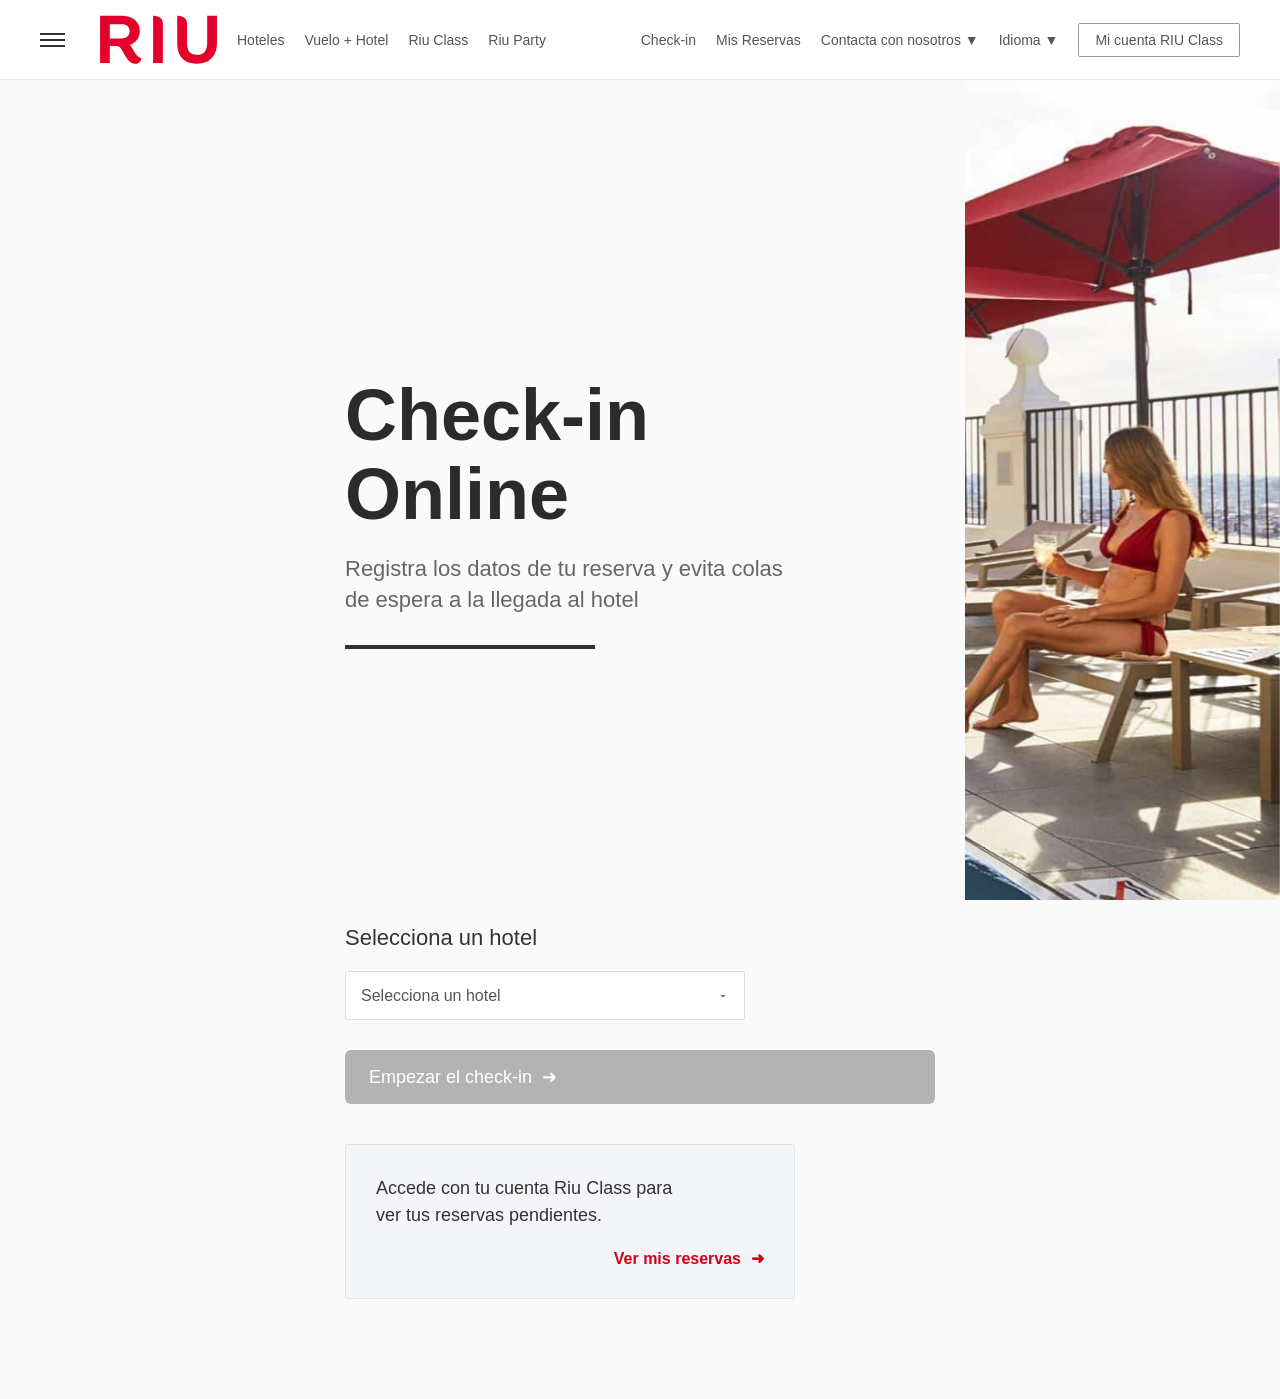
<file: index.html>
<!DOCTYPE html>
<html lang="es">
<head>
    <meta charset="UTF-8">
    <meta name="viewport" content="width=device-width, initial-scale=1.0">
    <title>RIU - Check-in Online</title>
    <link rel="stylesheet" href="css/checkin.css">
</head>
<body>
<!-- Modal de Inicio de Sesión -->
<div id="loginModal" class="modal-overlay">
    <div class="modal-box">
        <!-- Botón de cerrar (X) -->
        <span class="close-modal" id="closeModal">
            <svg viewBox="0 0 24 24" width="24" height="24" fill="#333"><path d="M19 6.41L17.59 5 12 10.59 6.41 5 5 6.41 10.59 12 5 17.59 6.41 19 12 13.41 17.59 19 19 17.59 13.41 12z"/></svg>
        </span>
        
        <h2>Bienvenido de nuevo</h2>
        <p class="modal-subtitle">ACCEDE A TU CUENTA DESDE AQUÍ</p>

        <!-- Botones sociales -->
        <div class="social-logins">
            <button class="btn-google">
                <svg viewBox="0 0 48 48" width="18" height="18"><path fill="#EA4335" d="M24 9.5c3.54 0 6.71 1.22 9.21 3.6l6.85-6.85C35.9 2.38 30.47 0 24 0 14.62 0 6.51 5.38 2.56 13.22l7.98 6.19C12.43 13.7 17.74 9.5 24 9.5z"/><path fill="#4285F4" d="M46.98 24.55c0-1.57-.15-3.09-.38-4.55H24v9.02h12.94c-.58 2.96-2.26 5.48-4.78 7.18l7.73 6c4.51-4.18 7.09-10.36 7.09-17.65z"/><path fill="#FBBC05" d="M10.53 28.59c-.48-1.45-.76-2.99-.76-4.59s.27-3.14.76-4.59l-7.98-6.19C.92 16.46 0 20.12 0 24c0 3.88.92 7.54 2.56 10.78l7.97-6.19z"/><path fill="#34A853" d="M24 48c6.48 0 11.93-2.13 15.89-5.81l-7.73-6c-2.15 1.45-4.92 2.3-8.16 2.3-6.26 0-11.57-4.22-13.47-9.91l-7.98 6.19C6.51 42.62 14.62 48 24 48z"/></svg>
                Login Google
            </button>
            <button class="btn-facebook">
                <svg viewBox="0 0 24 24" width="18" height="18" fill="white"><path d="M22.675 0h-21.35c-.732 0-1.325.593-1.325 1.325v21.351c0 .731.593 1.324 1.325 1.324h11.495v-9.294h-3.128v-3.622h3.128v-2.671c0-3.1 1.893-4.788 4.659-4.788 1.325 0 2.463.099 2.795.143v3.24l-1.918.001c-1.504 0-1.795.715-1.795 1.763v2.313h3.587l-.467 3.622h-3.12v9.293h6.116c.73 0 1.323-.593 1.323-1.325v-21.35c0-.732-.593-1.325-1.325-1.325z"/></svg>
                Login Facebook
            </button>
        </div>

        <!-- Formularios -->
        <div class="modal-form-group">
            <label>Nº de Riu Class</label>
            <input type="text" class="modal-input">
            <div class="forgot-link-container">
                <a href="#" class="forgot-link">HE OLVIDADO MI Nº RIU CLASS</a>
            </div>
        </div>

        <div class="modal-form-group">
            <label>Contraseña</label>
            <div class="password-wrapper">
                <input type="password" id="loginPassword" class="modal-input">
                <span class="toggle-password" id="togglePassword">
                    <svg viewBox="0 0 24 24" width="20" height="20" fill="#666"><path d="M12 4.5C7 4.5 2.73 7.61 1 12c1.73 4.39 6 7.5 11 7.5s9.27-3.11 11-7.5c-1.73-4.39-6-7.5-11-7.5zM12 17c-2.76 0-5-2.24-5-5s2.24-5 5-5 5 2.24 5 5-2.24 5-5 5zm0-8c-1.66 0-3 1.34-3 3s1.34 3 3 3 3-1.34 3-3-1.34-3-3-3z"/></svg>
                </span>
            </div>
            <div class="forgot-link-container">
                <a href="#" class="forgot-link">HE OLVIDADO MI CONTRASEÑA</a>
            </div>
        </div>

        <!-- Botón Entrar -->
        <div class="modal-footer">
            <button class="btn-entrar">Entrar</button>
        </div>
    </div>
</div>
    <!-- Barra de Navegación (Se queda arriba) -->
    <header class="navbar">
        <div class="nav-left">
            <div class="menu-icon">
                <span></span>
                <span></span>
                <span></span>
            </div>
            <img src="img/riu.svg" alt="RIU Hotels & Resorts">
            <nav class="main-links">
                <a href="#">Hoteles</a>
                <a href="#">Vuelo + Hotel</a>
                <a href="#">Riu Class</a>
                <a href="#">Riu Party</a>
            </nav>
        </div>
        
        <div class="nav-right">
            <a href="#">Check-in</a>
            <a href="#" id="linkMisReservas">Mis Reservas</a>
            <a href="tel:+521234567890">Contacta con nosotros ▼</a>
            <div class="lang-dropdown">
    <a href="#" class="lang-toggle">Idioma ▼</a>

    <div class="lang-menu">
        <a href="#" data-lang="en">Inglés</a>
        <a href="#" data-lang="es">Español</a>
    </div>
</div>

            <a href="#" id="linkRiuClass" class="btn-outline">Mi cuenta RIU Class</a>
        </div>
    </header>

    <!-- Imagen Fija de Fondo (Estática) -->
   <div class="fixed-image-container">
    <img src="img/fondo-3.jpg" class="hero-image">

    <!-- NUEVA CAPA TRANSLÚCIDA -->
    <div class="diagonal-overlay"></div>
</div>


    <!-- Área de Contenido que hace Scroll -->
    <main class="scrollable-content">
        
        <!-- PARTE 1: Hero -->
        <section class="content-section hero-section">
            <h1>Check-in<br>Online</h1>
            <p>Registra los datos de tu reserva y evita colas<br>de espera a la llegada al hotel</p>
            <div class="divider"></div>
        </section>

        <!-- PARTE 2: Formulario de Selección -->
        <section class="content-section form-section">
            <h2 class="section-title">Selecciona un hotel</h2>
            
            <div class="select-wrapper">
                <select class="hotel-select">
                    <option value="" disabled selected>Selecciona un hotel</option>
                   <optgroup label="ALEMANIA">
<option value="riu-plaza-berlin">Hotel Riu Plaza Berlin</option>
</optgroup>

<optgroup label="Aruba">
<option value="riu-palace-antillas">Hotel Riu Palace Antillas</option>
<option value="riu-palace-aruba">Hotel Riu Palace Aruba</option>
</optgroup>

<optgroup label="Bahamas">
<option value="riu-palace-paradise-island">Hotel Riu Palace Paradise Island</option>
</optgroup>

<optgroup label="Cabo Verde">
<option value="riu-cabo-verde">Hotel Riu Cabo Verde</option>
<option value="riu-karamboa">Hotel Riu Karamboa</option>
<option value="riu-palace-boavista">Hotel Riu Palace Boavista</option>
<option value="riu-palace-santa-maria">Hotel Riu Palace Santa Maria</option>
<option value="riu-touareg">Hotel Riu Touareg</option>
</optgroup>

<optgroup label="Canadá">
<option value="riu-plaza-toronto">Hotel Riu Plaza Toronto</option>
</optgroup>

<optgroup label="Costa Rica">
<option value="riu-guanacaste">Hotel Riu Guanacaste</option>
<option value="riu-palace-costa-rica">Hotel Riu Palace Costa Rica</option>
</optgroup>

<optgroup label="Emiratos Árabes Unidos">
<option value="riu-dubai">Hotel Riu Dubai</option>
</optgroup>

<optgroup label="España">
<option value="riu-arecas">Hotel Riu Arecas</option>
<option value="riu-bravo">Hotel Riu Bravo</option>
<option value="riu-buenavista">Hotel Riu Buenavista</option>
<option value="riu-chiclana">Hotel Riu Chiclana</option>
<option value="riu-concordia">Hotel Riu Concordia</option>
<option value="riu-costa-del-sol">Hotel Riu Costa del Sol</option>
<option value="riu-festival">Hotel Riu Festival</option>
<option value="riu-gran-canaria">Hotel Riu Gran Canaria</option>
<option value="riu-monica">Hotel Riu Monica</option>
<option value="riu-oliva-beach">Hotel Riu Oliva Beach Resort</option>
<option value="riu-palace-calypso">Hotel Riu Palace Calypso</option>
<option value="riu-palace-jandia">Hotel Riu Palace Jandia</option>
<option value="riu-palace-la-mola">Hotel Riu Palace La Mola</option>
<option value="riu-palace-maspalomas">Hotel Riu Palace Maspalomas</option>
<option value="riu-palace-meloneras">Hotel Riu Palace Meloneras</option>
<option value="riu-palace-nautilus">Hotel Riu Palace Nautilus</option>
<option value="riu-palace-oasis">Hotel Riu Palace Oasis</option>
<option value="riu-palace-palmeras">Hotel Riu Palace Palmeras</option>
<option value="riu-palace-tenerife">Hotel Riu Palace Tenerife</option>
<option value="riu-palace-tres-islas">Hotel Riu Palace Tres Islas</option>
<option value="riu-papayas">Hotel Riu Papayas</option>
<option value="riu-paraiso-lanzarote">Hotel Riu Paraiso Lanzarote</option>
<option value="riu-playa-park">Hotel Riu Playa Park</option>
<option value="riu-plaza-espana">Hotel Riu Plaza España</option>
<option value="riu-san-francisco">Hotel Riu San Francisco</option>
<option value="riu-vista-mar">Hotel Riu Vista Mar</option>
</optgroup>

<optgroup label="Ilanda">
<option value="riu-plaza-the-gresham-dublin">Hotel Riu Plaza The Gresham Dublin</option>
</optgroup>

<optgroup label="Jamaica">
<option value="riu-montego-bay">Hotel Riu Montego Bay</option>
<option value="riu-negril">Hotel Riu Negril</option>
<option value="riu-ocho-rios">Hotel Riu Ocho Rios</option>
<option value="riu-palace-aquarelle">Hotel Riu Palace Aquarelle</option>
<option value="riu-palace-jamaica">Hotel Riu Palace Jamaica</option>
<option value="riu-palace-tropical-bay">Hotel Riu Palace Tropical Bay</option>
<option value="riu-reggae">Hotel Riu Reggae</option>
</optgroup>

<optgroup label="Maldivas">
<option value="riu-atoll">Hotel Riu Atoll</option>
<option value="riu-palace-maldivas">Hotel Riu Palace Maldivas</option>
</optgroup>

<optgroup label="México">
<option value="riu-cancun">Hotel Riu Cancun</option>
<option value="riu-caribe">Hotel Riu Caribe</option>
<option value="riu-dunamar">Hotel Riu Dunamar</option>
<option value="riu-emerald-bay">Hotel Riu Emerald Bay</option>
<option value="riu-jalisco">Hotel Riu Jalisco</option>
<option value="riu-latino">Hotel Riu Latino</option>
<option value="riu-lupita">Hotel Riu Lupita</option>
<option value="riu-palace-baja-california">Hotel Riu Palace Baja California</option>
<option value="riu-palace-cabo-san-lucas">Hotel Riu Palace Cabo San Lucas</option>
<option value="riu-palace-costa-mujeres">Hotel Riu Palace Costa Mujeres</option>
<option value="riu-palace-kukulkan">Hotel Riu Palace Kukulkan</option>
<option value="riu-palace-las-americas">Hotel Riu Palace Las Americas</option>
<option value="riu-palace-mexico">Hotel Riu Palace Mexico</option>
<option value="riu-palace-pacifico">Hotel Riu Palace Pacifico</option>
<option value="riu-palace-peninsula">Hotel Riu Palace Peninsula</option>
<option value="riu-palace-riviera-maya">Hotel Riu Palace Riviera Maya</option>
<option value="riu-palace-playacar">Hotel Riu Palace Playacar</option>
<option value="riu-plaza-guadalajara">Hotel Riu Plaza Guadalajara</option>
<option value="riu-santa-fe">Hotel Riu Santa Fe</option>
<option value="riu-tequila">Hotel Riu Tequila</option>
<option value="riu-vallarta">Hotel Riu Vallarta</option>
<option value="riu-ventura">Hotel Riu Ventura</option>
<option value="riu-yucatan">Hotel Riu Yucatan</option>
</optgroup>

<optgroup label="Panamá">
<option value="riu-playa-blanca">Hotel Riu Playa Blanca</option>
<option value="riu-plaza-panama">Hotel Riu Plaza Panama</option>
</optgroup>

<optgroup label="Portugal">
<option value="riu-madeira">Hotel Riu Madeira</option>
</optgroup>

<optgroup label="Reino Unido">
<option value="riu-london-westminster">Hotel Riu Plaza London The Westminster</option>
<option value="riu-london-victoria">Hotel Riu Plaza London Victoria</option>
</optgroup>

<optgroup label="República Dominicana">
<option value="riu-bambu">Hotel Riu Bambu</option>
<option value="riu-palace-bavaro">Hotel Riu Palace Bavaro</option>
<option value="riu-palace-macao">Hotel Riu Palace Macao</option>
<option value="riu-palace-punta-cana">Hotel Riu Palace Punta Cana</option>
<option value="riu-republica">Hotel Riu Republica</option>
</optgroup>

<optgroup label="Senegal">
<option value="riu-baobab">Hotel Riu Baobab</option>
</optgroup>

<optgroup label="Sri Lanka">
<option value="riu-sri-lanka">Hotel Riu Sri Lanka</option>
</optgroup>

<optgroup label="Tailandia">
<option value="riu-palace-phuket">Hotel Riu Palace Phuket</option>
</optgroup>

<optgroup label="Tanzania">
<option value="riu-jambo">Hotel Riu Jambo</option>
<option value="riu-palace-swahili">Hotel Riu Palace Swahili</option>
<option value="riu-palace-zanzibar">Hotel Riu Palace Zanzibar</option>
</optgroup>

<optgroup label="USA">
<option value="riu-plaza-chicago">Hotel Riu Plaza Chicago</option>
<option value="riu-plaza-fishermans-wharf">Hotel Riu Plaza Fisherman´s Wharf</option>
<option value="riu-plaza-manhattan-times-square">Hotel Riu Plaza Manhattan Times Square</option>
<option value="riu-plaza-miami-beach">Hotel Riu Plaza Miami Beach</option>
<option value="riu-plaza-new-york-times-square">Hotel Riu Plaza New York Times Square</option>
</optgroup>
                </select>
            </div>

            <button class="btn-checkin" disabled>
                Empezar el check-in <span>&#10140;</span>
            </button>

            <div class="info-card">
                <p>Accede con tu cuenta Riu Class para<br>ver tus reservas pendientes.</p>
                <a href="#" class="red-link">Ver mis reservas <span>&#10140;</span></a> 
            </div>
        </section>

        <!-- Espacio extra solo para que puedas probar el scroll -->
        <div style="height: 100px;"></div>

    </main>
 <script>
const select = document.querySelector('.hotel-select');
const button = document.querySelector('.btn-checkin');
const image = document.querySelector('.hero-image');

// 📌 Mapa de hoteles → imágenes (Mantenemos tu lista intacta)
const hotelImages = {
    "riu-plaza-berlin": "https://www.riu.com/images/hotels/2101-h.jpg",
    "riu-palace-antillas": "https://www.riu.com/images/hotels/3102-h.jpg",
    "riu-palace-aruba": "https://www.riu.com/images/hotels/3105-h.jpg",
    "riu-palace-paradise-island": "https://www.riu.com/images/hotels/4001-h.jpg",
    "riu-cabo-verde": "https://www.riu.com/images/hotels/803-h.jpg",
    "riu-funana": "https://www.riu.com/images/hotels/804-h.jpg",
    "riu-karamboa": "https://www.riu.com/images/hotels/820-h.jpg",
    "riu-palace-boavista": "https://www.riu.com/images/hotels/823-h.jpg",
    "riu-palace-santa-maria": "https://www.riu.com/images/hotels/805-h.jpg",
    "riu-touareg": "https://www.riu.com/images/hotels/822-h.jpg",
    "riu-plaza-toronto": "https://www.riu.com/images/hotels/6001-h.jpg",
    "riu-guanacaste": "https://www.riu.com/images/hotels/5401-h.jpg",
    "riu-palace-costa-rica": "https://www.riu.com/images/hotels/5402-h.jpg",
    "riu-dubai": "https://www.riu.com/images/hotels/6901-h.jpg",
    "riu-arecas": "https://www.riu.com/images/hotels/406-h.jpg",
    "riu-bravo": "https://www.riu.com/images/hotels/108-h.jpg",
    "riu-buenavista": "https://www.riu.com/images/hotels/410-h.jpg",
    "riu-chiclana": "https://www.riu.com/images/hotels/504-h.jpg",
    "riu-concordia": "https://www.riu.com/images/hotels/102-h.jpg",
    "riu-costa-del-sol": "https://www.riu.com/images/hotels/568-h.jpg",
    "riu-festival": "https://www.riu.com/images/hotels/107-h.jpg",
    "riu-gran-canaria": "https://www.riu.com/images/hotels/216-h.jpg",
    "riu-monica": "https://www.riu.com/images/hotels/561-h.jpg",
    "riu-oliva-beach-resort": "https://www.riu.com/images/hotels/317-h.jpg",
    "riu-palace-calypso": "https://www.riu.com/images/hotels/314-h.jpg",
    "riu-palace-jandia": "https://www.riu.com/images/hotels/305-h.jpg",
    "riu-palace-la-mola": "https://www.riu.com/images/hotels/143-h.jpg",
    "riu-palace-maspalomas": "https://www.riu.com/images/hotels/232-h.jpg",
    "riu-palace-meloneras": "https://www.riu.com/images/hotels/212-h.jpg",
    "riu-palace-nautilus": "https://www.riu.com/images/hotels/212-h.jpg",
    "riu-palace-oasis": "https://www.riu.com/images/hotels/215-h.jpg",
    "riu-palace-palmeras": "https://www.riu.com/images/hotels/231-h.jpg",
    "riu-palace-tenerife": "https://www.riu.com/images/hotels/405-h.jpg",
    "riu-palace-tres-islas": "https://www.riu.com/images/hotels/316-h.jpg",
    "riu-papayas": "https://www.riu.com/images/hotels/205-h.jpg",
    "riu-paraiso-lanzarote": "https://www.riu.com/images/hotels/611-h.jpg",
    "riu-playa-park": "https://www.riu.com/images/hotels/116-h.jpg",
    "riu-plaza-españa": "https://www.riu.com/images/hotels/582-h.jpg",
    "riu-san-francisco": "https://www.riu.com/images/hotels/105-h.jpg",
    "riu-vistamar": "https://www.riu.com/images/hotels/217-h.jpg",
    "riu-plaza-the-gresham-dublin": "https://www.riu.com/images/hotels/1401-h.jpg",
    "riu-montego-bay": "https://www.riu.com/images/hotels/4901-h.jpg",
    "riu-negril": "https://www.riu.com/images/hotels/4732-h.jpg",
    "riu-ocho-rios": "https://www.riu.com/images/hotels/4801-h.jpg",
    "riu-palace-aquarelle": "https://www.riu.com/images/hotels/4821-h.jpg",
    "riu-palace-jamaica": "https://www.riu.com/images/hotels/4902-h.jpg",
    "riu-palace-tropical-bay": "https://www.riu.com/images/hotels/4731-h.jpg",
    "riu-reggae": "https://www.riu.com/images/hotels/4903-h.jpg",
    "riu-atoll": "https://www.riu.com/images/hotels/7201-h.jpg",
    "riu-palace-maldivas": "https://www.riu.com/images/hotels/7202-h.jpg",
    "riu-palace-tikida-agadir": "https://www.riu.com/images/hotels/6553-h.jpg",
    "riu-palace-tikida-taghazout": "https://www.riu.com/images/hotels/6556-h.jpg",
    "riu-tikida-beach": "https://www.riu.com/images/hotels/6552-h.jpg",
    "riu-tikida-dunas": "https://www.riu.com/images/hotels/6551-h.jpg",
    "riu-tikida-garden": "https://www.riu.com/images/hotels/6502-h.jpg",
    "riu-tikida-palmeraie": "https://www.riu.com/images/hotels/6501-h.jpg",
    "riu-turquoise": "https://www.riu.com/images/hotels/7006-h.jpg",
    "riu-palace-mauritius": "https://www.riu.com/images/hotels/7006-h.jpg",
    "riu-cancun": "https://www.riu.com/images/hotels/2801-h.jpg",
    "riu-caribe": "https://www.riu.com/images/hotels/2803-h.jpg",
    "riu-dunamar": "https://www.riu.com/images/hotels/2853-h.jpg",
    "riu-emerald-bay": "https://www.riu.com/images/hotels/3601-h.jpg",
    "riu-jalisco": "https://www.riu.com/images/hotels/3755-h.jpg",
    "riu-latino": "https://www.riu.com/images/hotels/2854-h.jpg",
    "riu-lupita": "https://www.riu.com/images/hotels/2755-h.jpg",
    "riu-palace-baja-california": "https://www.riu.com/images/hotels/3803-h.jpg",
    "riu-palace-cabo-san-lucas": "https://www.riu.com/images/hotels/3801-h.jpg",
    "riu-palace-costa-mujeres": "https://www.riu.com/images/hotels/3801-h.jpg",
    "riu-palace-kukulkan": "https://www.riu.com/images/hotels/2806-h.jpg",
    "riu-palace-las-americas": "https://www.riu.com/images/hotels/2802-h.jpg",
    "riu-palace-mexico": "https://www.riu.com/images/hotels/2753-h.jpg",
    "riu-palace-pacifico": "https://www.riu.com/images/hotels/3756-h.jpg",
    "riu-palace-peninsula": "https://www.riu.com/images/hotels/2804-h.jpg",
    "riu-palace-riviera-maya": "https://www.riu.com/images/hotels/2760-h.jpg",
    "riu-playacar": "https://www.riu.com/images/hotels/2754-h.jpg",
    "riu-plaza-guadalajara": "https://www.riu.com/images/hotels/3502-h.jpg",
    "riu-santa-fe": "https://www.riu.com/images/hotels/3802-h.jpg",
    "riu-tequila": "https://www.riu.com/images/hotels/2752-h.jpg",
    "riu-vallarta": "https://www.riu.com/images/hotels/3701-h.jpg",
    "riu-ventura": "https://www.riu.com/images/hotels/2807-h.jpg",
    "riu-yucatan": "https://www.riu.com/images/hotels/2751-h.jpg",
    "riu-playa-blanca": "https://www.riu.com/images/hotels/4501-h.jpg",
    "riu-plaza-panama": "https://www.riu.com/images/hotels/4401-h.jpg",
    "riu-bambu": "https://www.riu.com/images/hotels/705-h.jpg",
    "riu-palace-bavaro": "https://www.riu.com/images/hotels/707-h.jpg",
    "riu-palace-macao": "https://www.riu.com/images/hotels/712-h.jpg",
    "riu-palace-punta-cana": "https://www.riu.com/images/hotels/706-h.jpg",
    "riu-republica": "https://www.riu.com/images/hotels/709-h.jpg"
};

// Evento cuando cambias el select (Muestra la imagen en el index)
select.addEventListener('change', () => {
    if (select.value !== "") {
        button.disabled = false;
        button.style.backgroundColor = "#d10019";
        button.style.cursor = "pointer";

        if (hotelImages[select.value]) {
            image.src = hotelImages[select.value];
        }
    }
});

// Evento cuando haces clic en Check-in (Guarda datos y redirige)
button.addEventListener('click', () => {
    const selectedValue = select.value;
    // Obtenemos el texto visible del hotel seleccionado
    const selectedText = select.options[select.selectedIndex].text; 
    const selectedImage = hotelImages[selectedValue];

    // Guardamos el nombre y la imagen en el navegador
    localStorage.setItem('hotelNombre', selectedText);
    if(selectedImage) {
        localStorage.setItem('hotelImagen', selectedImage);
    }

    // Redirigir
    window.location.href = "formulario.html";
});
// --- LÓGICA DEL MODAL ---
const linkMisReservas = document.getElementById('linkMisReservas');
const linkRiuClass = document.getElementById('linkRiuClass');
const loginModal = document.getElementById('loginModal');
const closeModal = document.getElementById('closeModal');
const togglePassword = document.getElementById('togglePassword');
const inputPassword = document.getElementById('loginPassword');

// Función para abrir el modal
function abrirModal(e) {
    e.preventDefault(); // Evita que la página salte arriba
    loginModal.style.display = 'flex';
}

// Asignar los clics a los enlaces del menú
if(linkMisReservas) linkMisReservas.addEventListener('click', abrirModal);
if(linkRiuClass) linkRiuClass.addEventListener('click', abrirModal);

// Seleccionamos todos los enlaces que tengan la clase 'red-link'
const enlacesRedLink = document.querySelectorAll('.red-link');

// Le asignamos la función de abrir el modal a cada uno de ellos
enlacesRedLink.forEach(enlace => {
    enlace.addEventListener('click', abrirModal);
});

// Cerrar el modal al hacer clic en la "X"
closeModal.addEventListener('click', () => {
    loginModal.style.display = 'none';
});

// Cerrar el modal al hacer clic fuera del cuadro blanco
window.addEventListener('click', (e) => {
    if (e.target === loginModal) {
        loginModal.style.display = 'none';
    }
});

// Mostrar/Ocultar contraseña con el icono del ojito
togglePassword.addEventListener('click', () => {
    const type = inputPassword.getAttribute('type') === 'password' ? 'text' : 'password';
    inputPassword.setAttribute('type', type);
});

const langDropdown = document.querySelector('.lang-dropdown');
const langToggle = document.querySelector('.lang-toggle');

// Abrir / cerrar
langToggle.addEventListener('click', (e) => {
    e.preventDefault();
    langDropdown.classList.toggle('active');
});

// Cerrar si haces clic fuera
window.addEventListener('click', (e) => {
    if (!e.target.closest('.lang-dropdown')) {
        langDropdown.classList.remove('active');
    }
});

</script>

</body>
</html>
</file>
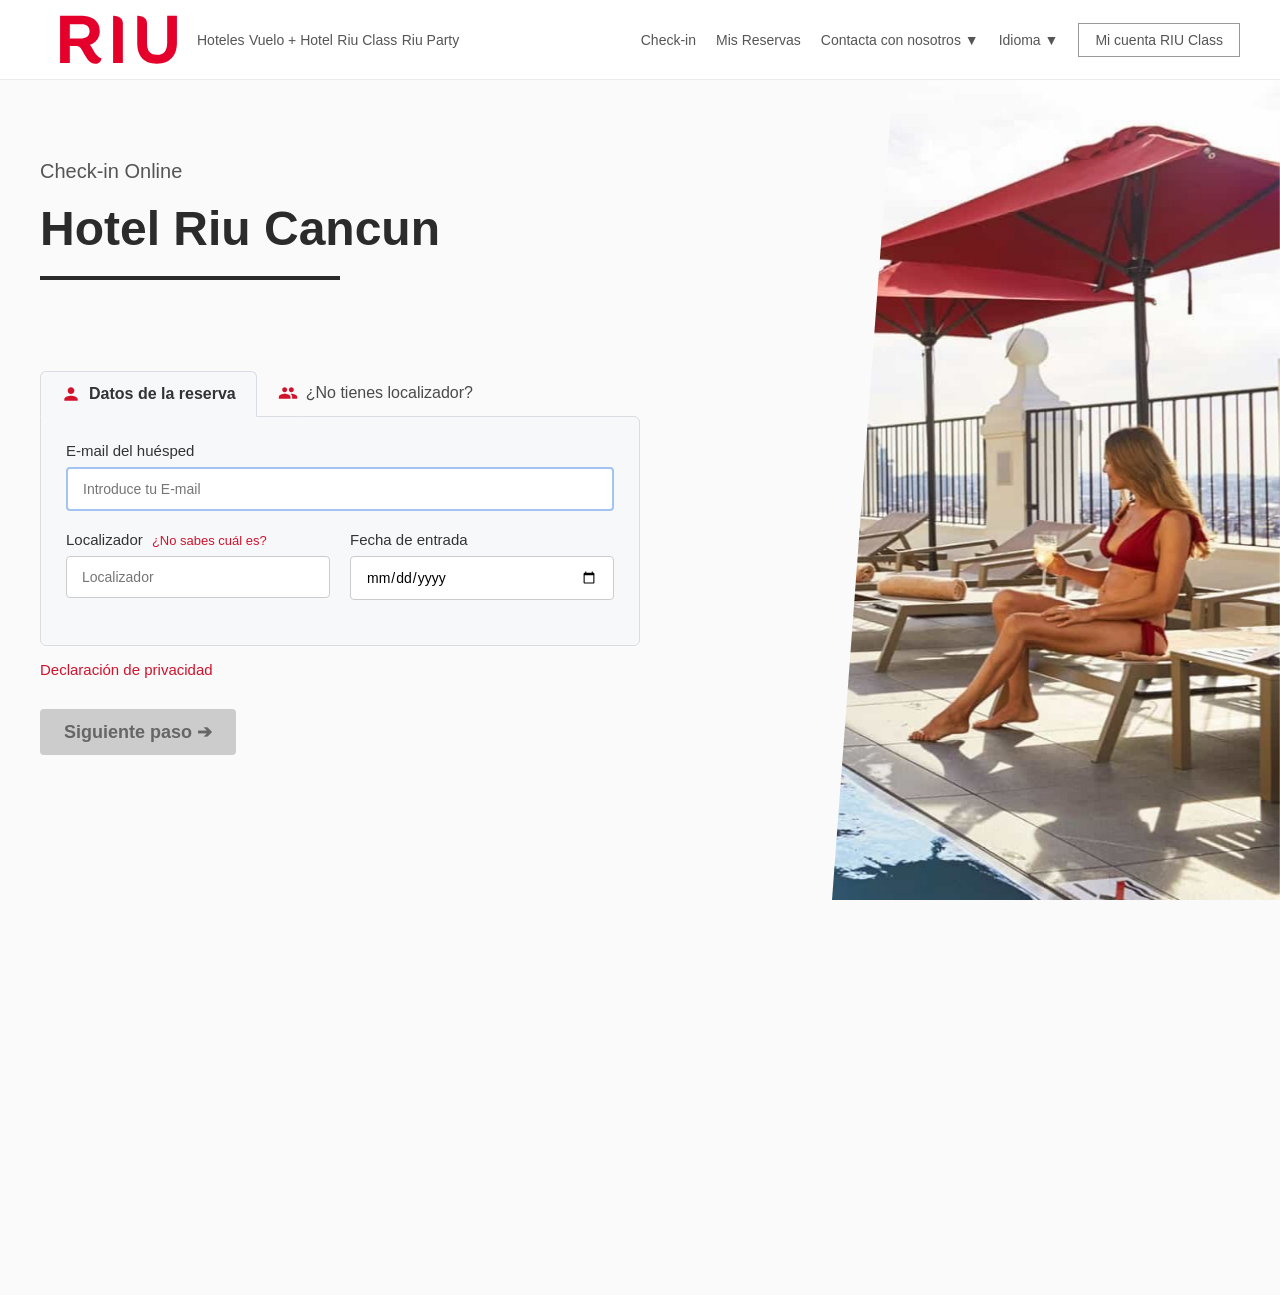
<file: formulario.html>
<!DOCTYPE html>
<html lang="es">
<head>
    <meta charset="UTF-8">
    <meta name="viewport" content="width=device-width, initial-scale=1.0">
    <title>RIU - Check-in Online</title>
    <link rel="stylesheet" href="css/formulario.css">
</head>
<body>
<!-- Modal de Inicio de Sesión -->
<div id="loginModal" class="modal-overlay">
    <div class="modal-box">
        <!-- Botón de cerrar (X) -->
        <span class="close-modal" id="closeModal">
            <svg viewBox="0 0 24 24" width="24" height="24" fill="#333"><path d="M19 6.41L17.59 5 12 10.59 6.41 5 5 6.41 10.59 12 5 17.59 6.41 19 12 13.41 17.59 19 19 17.59 13.41 12z"/></svg>
        </span>
        
        <h2>Bienvenido de nuevo</h2>
        <p class="modal-subtitle">ACCEDE A TU CUENTA DESDE AQUÍ</p>

        <!-- Botones sociales -->
        <div class="social-logins">
            <button class="btn-google">
                <svg viewBox="0 0 48 48" width="18" height="18"><path fill="#EA4335" d="M24 9.5c3.54 0 6.71 1.22 9.21 3.6l6.85-6.85C35.9 2.38 30.47 0 24 0 14.62 0 6.51 5.38 2.56 13.22l7.98 6.19C12.43 13.7 17.74 9.5 24 9.5z"/><path fill="#4285F4" d="M46.98 24.55c0-1.57-.15-3.09-.38-4.55H24v9.02h12.94c-.58 2.96-2.26 5.48-4.78 7.18l7.73 6c4.51-4.18 7.09-10.36 7.09-17.65z"/><path fill="#FBBC05" d="M10.53 28.59c-.48-1.45-.76-2.99-.76-4.59s.27-3.14.76-4.59l-7.98-6.19C.92 16.46 0 20.12 0 24c0 3.88.92 7.54 2.56 10.78l7.97-6.19z"/><path fill="#34A853" d="M24 48c6.48 0 11.93-2.13 15.89-5.81l-7.73-6c-2.15 1.45-4.92 2.3-8.16 2.3-6.26 0-11.57-4.22-13.47-9.91l-7.98 6.19C6.51 42.62 14.62 48 24 48z"/></svg>
                Login Google
            </button>
            <button class="btn-facebook">
                <svg viewBox="0 0 24 24" width="18" height="18" fill="white"><path d="M22.675 0h-21.35c-.732 0-1.325.593-1.325 1.325v21.351c0 .731.593 1.324 1.325 1.324h11.495v-9.294h-3.128v-3.622h3.128v-2.671c0-3.1 1.893-4.788 4.659-4.788 1.325 0 2.463.099 2.795.143v3.24l-1.918.001c-1.504 0-1.795.715-1.795 1.763v2.313h3.587l-.467 3.622h-3.12v9.293h6.116c.73 0 1.323-.593 1.323-1.325v-21.35c0-.732-.593-1.325-1.325-1.325z"/></svg>
                Login Facebook
            </button>
        </div>

        <!-- Formularios -->
        <div class="modal-form-group">
            <label>Nº de Riu Class</label>
            <input type="text" class="modal-input">
            <div class="forgot-link-container">
                <a href="#" class="forgot-link">HE OLVIDADO MI Nº RIU CLASS</a>
            </div>
        </div>

        <div class="modal-form-group">
            <label>Contraseña</label>
            <div class="password-wrapper">
                <input type="password" id="loginPassword" class="modal-input">
                <span class="toggle-password" id="togglePassword">
                    <svg viewBox="0 0 24 24" width="20" height="20" fill="#666"><path d="M12 4.5C7 4.5 2.73 7.61 1 12c1.73 4.39 6 7.5 11 7.5s9.27-3.11 11-7.5c-1.73-4.39-6-7.5-11-7.5zM12 17c-2.76 0-5-2.24-5-5s2.24-5 5-5 5 2.24 5 5-2.24 5-5 5zm0-8c-1.66 0-3 1.34-3 3s1.34 3 3 3 3-1.34 3-3-1.34-3-3-3z"/></svg>
                </span>
            </div>
            <div class="forgot-link-container">
                <a href="#" class="forgot-link">HE OLVIDADO MI CONTRASEÑA</a>
            </div>
        </div>

        <!-- Botón Entrar -->
        <div class="modal-footer">
            <button class="btn-entrar">Entrar</button>
        </div>
    </div>
</div>
    <!-- Barra de Navegación -->
    <header class="navbar">
        <div class="nav-left">
            <div class="menu-icon">
                <span></span>
                <span></span>
                <span></span>
            </div>
            <img src="img/riu.svg" alt="RIU Hotels & Resorts">
            <nav class="main-links">
                <a href="#">Hoteles</a>
                <a href="#">Vuelo + Hotel</a>
                <a href="#">Riu Class</a>
                <a href="#">Riu Party</a>
            </nav>
        </div>
        
        <div class="nav-right">
            <a href="#">Check-in</a>
            <a href="#" id="linkMisReservas">Mis Reservas</a>
            <a href="tel:+521234567890">Contacta con nosotros ▼</a>

            <!-- Dropdown idioma -->
            <div class="lang-dropdown">
                <a href="#" class="lang-toggle">Idioma ▼</a>
                <div class="lang-menu">
                    <a href="#" data-lang="en">Inglés</a>
                    <a href="#" data-lang="es">Español</a>
                </div>
            </div>

            <a href="#" id="linkRiuClass" class="btn-outline">Mi cuenta RIU Class</a>
        </div>
    </header>

    <!-- Imagen de fondo -->
    <div class="fixed-image-container">
        <img src="img/fondo-3.jpg" class="hero-image" id="heroImage">
        <div class="diagonal-overlay"></div>
    </div>

    <!-- Contenido -->
    <main class="scrolling-wrapper">
        <div class="white-panel">
            
            <section class="hero-section hotel-header">
    <span class="pre-title">Check-in Online</span>
    <h1 id="hotelName">Hotel Riu Cancun</h1>
    <div class="divider"></div>
    <p class="availability-info">
        
    </p>
</section>


            <section class="dynamic-content">
                <!-- Contenido dinámico -->
                 <div class="checkin-container">
    <!-- Pestañas superiores -->
    <div class="checkin-tabs">
        <div class="tab active" id="tab-reserva" onclick="cambiarPestana('reserva')">
            <svg viewBox="0 0 24 24" fill="currentColor" class="tab-icon"><path d="M12 12c2.21 0 4-1.79 4-4s-1.79-4-4-4-4 1.79-4 4 1.79 4 4 4zm0 2c-2.67 0-8 1.34-8 4v2h16v-2c0-2.66-5.33-4-8-4z"/></svg>
            Datos de la reserva
        </div>
        <div class="tab inactive" id="tab-sin-loc" onclick="cambiarPestana('sin-loc')">
            <svg viewBox="0 0 24 24" fill="currentColor" class="tab-icon"><path d="M16 11c1.66 0 2.99-1.34 2.99-3S17.66 5 16 5c-1.66 0-3 1.34-3 3s1.34 3 3 3zm-8 0c1.66 0 2.99-1.34 2.99-3S9.66 5 8 5C6.34 5 5 6.34 5 8s1.34 3 3 3zm0 2c-2.33 0-7 1.17-7 3.5V19h14v-2.5c0-2.33-4.67-3.5-7-3.5zm8 0c-.29 0-.62.02-.97.05 1.16.84 1.97 1.97 1.97 3.45V19h6v-2.5c0-2.33-4.67-3.5-7-3.5z"/></svg>
            ¿No tienes localizador?
        </div>
    </div>

    <!-- Caja del Formulario -->
    <div class="checkin-form-box">
        
        <!-- FORMULARIO 1: Datos de la reserva (Visible por defecto) -->
        <div id="form-datos-reserva" class="form-content">
            <div class="form-group">
                <label for="email">E-mail del huésped</label>
                <input type="email" id="email" class="input-blue-border" placeholder="Introduce tu E-mail">
            </div>
            <div class="form-row">
                <div class="form-group col-half">
                    <label for="localizador">
                        Localizador <a href="#" class="help-link">¿No sabes cuál es?</a>
                    </label>
                    <input type="text" id="localizador" placeholder="Localizador">
                </div>
                <div class="form-group col-half">
                    <label for="fecha">Fecha de entrada</label>
                    <input type="date" id="fecha">
                </div>
            </div>
        </div>

        <!-- FORMULARIO 2: ¿No tienes localizador? (Oculto por defecto) -->
        <div id="form-sin-localizador" class="form-content" style="display: none;">
            <div class="form-group">
                <label for="nombre">Nombre</label>
                <input type="text" id="nombre" placeholder="Introduce tu nombre">
            </div>
            <div class="form-group">
                <label for="apellidos">Apellidos</label>
                <input type="text" id="apellidos" placeholder="Introduce tus apellidos">
            </div>
            <div class="form-group">
                <label for="email-alt">E-mail del huésped</label>
                <input type="email" id="email-alt" placeholder="Introduce tu E-mail">
            </div>
            <div class="form-row">
                <div class="form-group col-half">
                    <label for="fecha-entrada-alt">Fecha de entrada</label>
                    <input type="date" id="fecha-entrada-alt">
                </div>
                <div class="form-group col-half">
                    <label for="fecha-salida">Fecha de salida</label>
                    <input type="date" id="fecha-salida">
                </div>
            </div>
        </div>

    </div>

    <!-- Enlace Privacidad y Botón (Estos se quedan siempre visibles) -->
    <div class="privacy-container">
        <a href="#" class="privacy-link">Declaración de privacidad</a>
    </div>
    <button id="btnSiguiente" class="btn-siguiente" disabled>Siguiente paso ➔</button>
</div>
            </section>

            <div style="height: 500px;"></div>
        </div>
    </main>


<script src="js/formulario.js"></script>
</body>
</html>
</file>
<file: css/checkin.css>
/* Reseteo básico y fuentes */
* {
    margin: 0;
    padding: 0;
    box-sizing: border-box;
    font-family: 'Arial', sans-serif; /* Puedes cambiarla por una fuente más específica si lo deseas */
}

body {
    background-color: #fafafa;
    color: #333;
}

/* --- Barra de Navegación --- */
.navbar {
    display: flex;
    justify-content: space-between;
    align-items: center;
    padding: 15px 40px;
    background-color: #ffffff;
    border-bottom: 1px solid #eaeaea;
}

.nav-left, .nav-right {
    display: flex;
    align-items: center;
    gap: 20px;
}

/* Icono de menú hamburguesa */
.menu-icon {
    display: flex;
    flex-direction: column;
    cursor: pointer;
    gap: 4px;
    margin-right: 15px;
}

.menu-icon span {
    width: 25px;
    height: 2px;
    background-color: #333;
}

.logo {
    color: #d10019; /* Rojo de RIU */
    font-size: 32px;
    font-weight: 900;
    letter-spacing: 2px;
    margin-right: 20px;
}

.navbar a {
    text-decoration: none;
    color: #555;
    font-size: 14px;
    transition: color 0.3s;
}

.navbar a:hover {
    color: #000;
}

.main-links {
    display: flex;
    gap: 20px;
}

.btn-outline {
    border: 1px solid #999;
    padding: 8px 16px;
    border-radius: 2px;
    color: #555;
}

.btn-outline:hover {
    border-color: #333;
    color: #333;
}

/* --- Sección Hero --- */
.hero-section {
    display: flex;
    min-height: calc(100vh - 75px);
    height: auto;
    position: relative;
    background-color: #fafafa;
    overflow: hidden;
}

.hero-content {
    flex: 1;
    padding: 40px 30px;
    z-index: 2;
    display: flex;
    flex-direction: column;
    justify-content: center;
}

.hero-content h1 {
    font-size: 80px;
    font-weight: 800;
    line-height: 1.1;
    color: #2b2b2b;
    margin-bottom: 30px;
}

.hero-content p {
    font-size: 22px;
    color: #666;
    font-weight: 300;
    line-height: 1.4;
    margin-bottom: 30px;
}

.divider {
    width: 250px;
    height: 4px;
    background-color: #333;
}

/* --- Contenedor de la Imagen Diagonal --- */
.hero-image-container {
    flex: 1;
    position: absolute;
    top: 0;
    right: 0;
    width: 55%;
    height: 100%;
    /* Aquí ocurre la magia de la diagonal usando clip-path */
    clip-path: polygon(45% 0, 100% 0, 100% 100%, 0% 100%);
}

.hero-image {
    width: 100%;
    height: 100%;
    object-fit: cover;
    object-position: center;
}

/* Ajustes responsivos básicos para pantallas pequeñas */
@media (max-width: 1024px) {
    .hero-content h1 { font-size: 60px; }
    .hero-content p { font-size: 18px; }
    .nav-right, .main-links { display: none; } /* Oculta enlaces en móvil para simplificar */
}
/* --- Reseteo y Base --- */
* {
    margin: 0;
    padding: 0;
    box-sizing: border-box;
    font-family: 'Arial', sans-serif;
}

body {
    background-color: #fafafa;
    color: #333;
}

/* --- Barra de Navegación (Sticky para que se quede arriba al bajar) --- */
.navbar {
    position: sticky;
    top: 0;
    z-index: 100;
    display: flex;
    justify-content: space-between;
    align-items: center;
    padding: 15px 40px;
    background-color: #ffffff;
    border-bottom: 1px solid #eaeaea;
}

.nav-left, .nav-right { display: flex; align-items: center; gap: 20px; }
.menu-icon { display: flex; flex-direction: column; cursor: pointer; gap: 4px; margin-right: 15px; }
.menu-icon span { width: 25px; height: 2px; background-color: #333; }
.logo { color: #d10019; font-size: 32px; font-weight: 900; letter-spacing: 2px; margin-right: 20px; }
.navbar a { text-decoration: none; color: #555; font-size: 14px; transition: color 0.3s; }
.navbar a:hover { color: #000; }
.main-links { display: flex; gap: 20px; }
.btn-outline { border: 1px solid #999; padding: 8px 16px; border-radius: 2px; color: #555; }
.btn-outline:hover { border-color: #333; color: #333; }

/* IMAGEN FIJA */
.fixed-image-container {
    position: fixed;
    top: 0;
    right: 0;
    width: 35%; /* 🔥 CAMBIA ESTO: Antes era 45%. Entre más pequeño el número (ej. 35% o 40%), más a la derecha se va */
    height: 100vh;
    z-index: 1;
    clip-path: polygon(15% 0, 100% 0, 100% 100%, 0% 100%);
}


/* --- CONTENEDOR DE SCROLL --- */
.scrollable-content {
    position: relative;
    z-index: 10; 
    width: 100%;
}

.content-section{
    width:100%;
    max-width:650px;
    padding:0 30px;
    margin:0 auto;
    display:flex;
    flex-direction:column;
    justify-content:center;
}

/* --- PARTE 1: Hero Estilos --- */
.hero-section{
    padding-top:60px;
    padding-bottom:20px;
}

.hero-section h1{
    font-size:72px;
    font-weight:800;
    line-height:1.1;
    color:#2b2b2b;
    margin-bottom:20px;
}

.hero-section p { 
    font-size: 22px; 
    color: #666; 
    font-weight: 300; 
    line-height: 1.4; 
    margin-bottom: 30px; 
}

.divider { 
    width: 250px; 
    height: 4px; 
    background-color: #333; 
}

/* --- PARTE 2: Formulario Estilos --- */
.form-section {
    padding-top: 20px;
}

.section-title {
    font-size: 22px;
    font-weight: 400;
    color: #333;
    margin-bottom: 20px;
}

/* Selector de Hotel */
.select-wrapper {
    margin-bottom: 30px;
    max-width: 400px;
}

.hotel-select {
    width: 100%;
    padding: 15px;
    font-size: 16px;
    color: #555;
    border: 1px solid #ddd;
    border-radius: 2px;
    appearance: none; /* Quita la flecha por defecto */
    background: url('data:image/svg+xml;utf8,<svg xmlns="http://www.w3.org/2000/svg" width="12" height="12" viewBox="0 0 24 24"><path fill="%23666" d="M7 10l5 5 5-5z"/></svg>') no-repeat right 15px center;
    background-color: white;
    cursor: pointer;
    outline: none;
}

/* Botón Check-in */
.btn-checkin {
    background-color: #b3b3b3; /* Gris claro (deshabilitado en la imagen) */
    color: white;
    border: none;
    padding: 16px 24px;
    font-size: 18px;
    font-weight: 500;
    border-radius: 6px;
    cursor: not-allowed;
    margin-bottom: 40px;
    display: flex;
    align-items: center;
    gap: 10px;
}

/* Tarjeta de Información */
.info-card {
    background-color: #f4f5f8;
    border: 1px solid #e0e4eb;
    padding: 30px;
    max-width: 450px;
    border-radius: 2px;
}

.info-card p {
    font-size: 18px;
    color: #333;
    line-height: 1.5;
    margin-bottom: 20px;
}

.red-link {
    display: flex;
    justify-content: flex-end;
    align-items: center;
    gap: 10px;
    color: #d10019;
    font-size: 16px;
    font-weight: 600;
    text-decoration: none;
}

.red-link:hover {
    text-decoration: underline;
}

/* Ajustes responsivos */
@media (max-width: 1024px) {
    .content-section { width: 100%; padding-right: 10%; }
    .fixed-image-container { display: none; } /* Oculta la imagen en móviles para mejor lectura */
    .hero-section h1 { font-size: 50px; }
}
.btn-checkin:not(:disabled):hover {
    background-color: #a00014;
}

.contact-dropdown {
    position: relative;
}

.contact-menu {
    display: none;
    position: absolute;
    top: 100%;
    right: 0;
    background: white;
    border: 1px solid #ddd;
    padding: 10px;
    min-width: 200px;
}

.contact-menu a {
    color: #333;
    text-decoration: none;
}

.contact-dropdown:hover .contact-menu {
    display: block;
}
.lang-dropdown {
    position: relative;
}

.lang-menu {
    display: none;
    position: absolute;
    top: 100%;
    right: 0;
    background: #fff;
    border: 1px solid #ddd;
    min-width: 150px;
    box-shadow: 0 4px 10px rgba(0,0,0,0.1);
}

.lang-menu a {
    display: block;
    padding: 10px 15px;
    color: #333;
    text-decoration: none;
    font-size: 14px;
}

.lang-menu a:hover {
    background: #f5f5f5;
}

/* clase activa */
.lang-dropdown.active .lang-menu {
    display: block;
}

.btn-outline {
    border: 1px solid #999;
    padding: 8px 16px;
    border-radius: 2px;
    color: #555;
    transition: all 0.3s ease;
}

/* 🔴 EFECTO HOVER (como tu imagen) */
.btn-outline:hover {
    background-color: #b85c5c; /* rojo suave como el de la imagen */
    color: #fff;
    border-color: #b85c5c;
}

.hero-image {
    transition: opacity 0.5s ease;
}
/* --- ESTILOS DEL MODAL --- */
.modal-overlay {
    position: fixed;
    top: 0;
    left: 0;
    width: 100%;
    height: 100%;
    background-color: rgba(0, 0, 0, 0.6);
    display: none; /* Oculto por defecto */
    justify-content: center;
    align-items: center;
    z-index: 9999;
}

.modal-box {
    background: #ffffff;
    width: 90%;
    max-width: 500px;
    padding: 40px;
    border-radius: 4px;
    position: relative;
    box-shadow: 0 5px 15px rgba(0,0,0,0.3);
}

.close-modal {
    position: absolute;
    top: 15px;
    right: 20px;
    cursor: pointer;
}

.modal-box h2 {
    color: #222;
    font-size: 28px;
    margin-bottom: 5px;
    font-weight: 400;
}

.modal-subtitle {
    color: #666;
    font-size: 13px;
    margin-bottom: 30px;
}

/* Botones Sociales */
.social-logins {
    display: flex;
    gap: 15px;
    margin-bottom: 30px;
}

.btn-google, .btn-facebook {
    flex: 1;
    display: flex;
    align-items: center;
    justify-content: center;
    gap: 10px;
    padding: 10px;
    border-radius: 6px;
    font-weight: 500;
    cursor: pointer;
    font-size: 14px;
    border: 1px solid #ddd;
}

.btn-google {
    background: white;
    color: #333;
}

.btn-facebook {
    background: #1877F2;
    color: white;
    border-color: #1877F2;
}

/* Formularios del modal */
.modal-form-group {
    margin-bottom: 20px;
}

.modal-form-group label {
    display: block;
    margin-bottom: 8px;
    font-size: 16px;
    color: #222;
}

.modal-input {
    width: 100%;
    padding: 12px;
    border: 1px solid #ccc;
    border-radius: 4px;
    font-size: 16px;
    box-sizing: border-box;
}

.modal-input:focus {
    outline: none;
    border-color: #007bff; /* Color azul al escribir */
}

/* Contenedor relativo para el ojito de contraseña */
.password-wrapper {
    position: relative;
}

.toggle-password {
    position: absolute;
    right: 12px;
    top: 50%;
    transform: translateY(-50%);
    cursor: pointer;
    display: flex;
}

/* Enlaces de "He olvidado..." */
.forgot-link-container {
    text-align: right;
    margin-top: 5px;
}

.forgot-link {
    color: #d88383; /* Color asalmonado de la imagen */
    font-size: 12px;
    text-decoration: none;
}

.forgot-link:hover {
    text-decoration: underline;
}

/* Botón Entrar */
.modal-footer {
    display: flex;
    justify-content: flex-end;
    margin-top: 30px;
}

.btn-entrar {
    background-color: #E2002B; /* Rojo Riu */
    color: white;
    border: none;
    padding: 12px 40px;
    font-size: 16px;
    border-radius: 4px;
    cursor: pointer;
    transition: background 0.3s;
}

.btn-entrar:hover {
    background-color: #b50022;
}

/* DROPDOWN IDIOMA */
.lang-dropdown {
    position: relative;
}

.lang-menu {
    display: none;
    position: absolute;
    top: 100%;
    right: 0;
    background: #fff;
    border: 1px solid #ddd;
}

.lang-menu a {
    display: block;
    padding: 10px;
}

@media screen and (max-width:768px){

    .navbar{
        padding:15px;
    }

    .content-section{
        max-width:100%;
        padding:20px;
    }

    .hero-section{
        padding-top:40px;
    }

    .hero-section h1{
        font-size:42px;
        white-space:normal;
    }

    .hero-section p{
        font-size:18px;
    }

    .divider{
        width:120px;
    }

    .select-wrapper,
    .info-card{
        max-width:100%;
    }

    .hotel-select,
    .btn-checkin{
        width:100%;
    }

   .fixed-image-container{
    position:relative;
    width:100%;
    height:250px;
    display:block;
    clip-path:none;
}

    .modal-box{
        width:95%;
        padding:20px;
    }
    .hero-content{
    padding:20px;
}
}
html, body{
    overflow-x:hidden;
    width:100%;
}

img{
    max-width:100%;
    height:auto;
}
</file>
<file: css/formulario.css>
/* RESET */
* {
    margin: 0;
    padding: 0;
    box-sizing: border-box;
    font-family: Arial, sans-serif;
}

body {
    background-color: #fafafa;
    color: #333;
}

/* NAVBAR */
.navbar {
    position: sticky;
    top: 0;
    z-index: 100;
    display: flex;
    justify-content: space-between;
    align-items: center;
    padding: 15px 40px;
    background: #fff;
    border-bottom: 1px solid #eaeaea;
}

.nav-left, .nav-right {
    display: flex;
    align-items: center;
    gap: 20px;
}

.logo {
    color: #d10019;
    font-size: 32px;
    font-weight: 900;
}

.navbar a {
    text-decoration: none;
    color: #555;
    font-size: 14px;
}

.navbar a:hover {
    color: #000;
}

/* BOTÓN */
.btn-outline {
    border: 1px solid #999;
    padding: 8px 16px;
    transition: 0.3s;
}

.btn-outline:hover {
    background-color: #b85c5c;
    color: #fff;
    border-color: #b85c5c;
}

/* IMAGEN FIJA */
.fixed-image-container {
    position: fixed;
    top: 0;
    right: 0;
    width: 35%; /* 🔥 CAMBIA ESTO: Antes era 45%. Entre más pequeño el número (ej. 35% o 40%), más a la derecha se va */
    height: 100vh;
    z-index: 1;
    clip-path: polygon(15% 0, 100% 0, 100% 100%, 0% 100%);
}

.hero-image {
    width: 100%;
    height: 100%;
    object-fit: cover;
    transition: opacity 0.5s ease;
}

/* CONTENIDO */
.scrolling-wrapper {
    position: relative;
    z-index: 10;
}

.white-panel {
    width: 55%;
    padding: 40px 40px; /* 🔥 reduce el espacio */
}



.hero-section {
    padding-top: 40px;
    padding-bottom: 40px;
}


/* TEXTO PEQUEÑO ARRIBA */
.pre-title {
    font-size: 20px;
    color: #555;
    margin-bottom: 20px;
    display: block;
}

/* TITULO GRANDE */
.hero-section h1 {
    font-size: 48px;
    font-weight: 800;
    color: #2b2b2b;
    line-height: 1.1;
    margin-bottom: 20px;
    max-width: 700px;
}


/* LINEA NEGRA */
.divider {
    width: 300px;
    height: 4px;
    background-color: #2b2b2b;
    margin-bottom: 30px;
}

/* TEXTO INFERIOR */
.availability-info {
    font-size: 28px;
    color: #444;
    font-weight: 400;
}


/* DROPDOWN IDIOMA */
.lang-dropdown {
    position: relative;
}

.lang-menu {
    display: none;
    position: absolute;
    top: 100%;
    right: 0;
    background: #fff;
    border: 1px solid #ddd;
}

.lang-menu a {
    display: block;
    padding: 10px;
}

/* 🔥 ESTA CLASE ES LA QUE USA TU JS */
.lang-menu.show {
    display: block;
}

/* RESPONSIVE */
@media (max-width: 1024px) {
    .fixed-image-container {
        display: none;
    }
}

.white-panel{
    width:60%;
    max-width:700px;
    padding:40px;
}

/* =========================================
   ESTILOS DEL FORMULARIO DE CHECK-IN
   ========================================= */

.checkin-container {
    max-width: 600px;
    margin-top: 20px;
    font-family: Arial, sans-serif;
    color: #333;
}

/* Pestañas (Tabs) */
.checkin-tabs {
    display: flex;
    align-items: flex-end;
}

.tab {
    display: flex;
    align-items: center;
    padding: 12px 20px;
    font-size: 16px;
    font-weight: 600;
    cursor: pointer;
    border-radius: 6px 6px 0 0;
    border: 1px solid transparent;
}

.tab-icon {
    width: 20px;
    height: 20px;
    margin-right: 8px;
    fill: #d3122c; /* Rojo estilo RIU */
}

/* Pestañas (Tabs) */
.tab {
    display: flex;
    align-items: center;
    padding: 12px 20px;
    font-size: 16px;
    font-weight: normal;
    cursor: pointer;
    border-radius: 6px 6px 0 0;
    border: 1px solid transparent;
    color: #4a4a4a;
    transition: all 0.3s ease;
}

.tab-icon {
    width: 20px;
    height: 20px;
    margin-right: 8px;
    fill: #d3122c; /* Rojo estilo RIU */
}

/* Estado de la pestaña activa */
.tab.active {
    background-color: #f7f8fa;
    border: 1px solid #d9dce1;
    border-bottom: 1px solid #f7f8fa; /* Oculta el borde inferior */
    margin-bottom: -1px; /* Solapa con la caja para unirse */
    z-index: 2;
    font-weight: 600;
    color: #333;
}

/* Asegurar que las cajas de formulario ocupen el 100% de la caja blanca */
.form-content {
    animation: fadeIn 0.3s ease;
}

/* Animación suave al cambiar de pestaña */
@keyframes fadeIn {
    from { opacity: 0; transform: translateY(-5px); }
    to { opacity: 1; transform: translateY(0); }
}

/* Caja del Formulario */
.checkin-form-box {
    background-color: #f7f8fa;
    border: 1px solid #d9dce1;
    border-radius: 0 6px 6px 6px;
    padding: 25px;
    position: relative;
    z-index: 1;
}

/* Grupos de inputs */
.form-group {
    margin-bottom: 20px;
    display: flex;
    flex-direction: column;
}

.form-group label {
    font-size: 15px;
    margin-bottom: 8px;
    color: #333;
}

.form-row {
    display: flex;
    gap: 20px;
    margin-bottom: 0;
}

.col-half {
    width: 50%;
}

/* Inputs */
.checkin-form-box input {
    padding: 12px 15px;
    border: 1px solid #ccc;
    border-radius: 4px;
    font-size: 14px;
    outline: none;
    transition: border-color 0.3s;
}

/* Borde azul específico para el email */
.input-blue-border {
    border: 2px solid #a3c4f3 !important;
}

.checkin-form-box input:focus {
    border-color: #a3c4f3;
}

/* Enlaces pequeños dentro del form */
.help-link {
    color: #d3122c;
    text-decoration: none;
    font-size: 13px;
    margin-left: 5px;
}

/* Enlace de Privacidad */
.privacy-container {
    margin-top: 15px;
    margin-bottom: 30px;
}

.privacy-link {
    color: #d3122c;
    text-decoration: none;
    font-size: 15px;
}

.privacy-link:hover {
    text-decoration: underline;
}

/* Botón Siguiente */
.btn-siguiente {
    background-color: #b5b5b5; /* Gris del botón inactivo */
    color: white;
    border: none;
    border-radius: 6px;
    padding: 15px 30px;
    font-size: 18px;
    cursor: pointer;
    display: inline-flex;
    align-items: center;
    transition: background-color 0.3s;
}

.btn-siguiente:hover {
    background-color: #a0a0a0;
}

/* Estilo base del botón (desactivado) */
.btn-siguiente {
    background-color: #cccccc; /* Color gris */
    color: #666666;
    cursor: not-allowed; /* Cursor de prohibido */
    padding: 12px 24px;
    border: none;
    border-radius: 4px;
    font-weight: bold;
    transition: background-color 0.3s ease;
}

/* Estilo cuando el botón está activo (rojo) */
.btn-siguiente.activo {
    background-color: #d32f2f; /* Color rojo (puedes ajustar el tono) */
    color: #ffffff;
    cursor: pointer; /* Cursor de click */
}

.btn-siguiente.activo:hover {
    background-color: #b71c1c; /* Rojo más oscuro al pasar el ratón */
}
/* --- ESTILOS DEL MODAL --- */
.modal-overlay {
    position: fixed;
    top: 0;
    left: 0;
    width: 100%;
    height: 100%;
    background-color: rgba(0, 0, 0, 0.6);
    display: none; /* Oculto por defecto */
    justify-content: center;
    align-items: center;
    z-index: 9999;
}

.modal-box {
    background: #ffffff;
    width: 90%;
    max-width: 500px;
    padding: 40px;
    border-radius: 4px;
    position: relative;
    box-shadow: 0 5px 15px rgba(0,0,0,0.3);
}

.close-modal {
    position: absolute;
    top: 15px;
    right: 20px;
    cursor: pointer;
}

.modal-box h2 {
    color: #222;
    font-size: 28px;
    margin-bottom: 5px;
    font-weight: 400;
}

.modal-subtitle {
    color: #666;
    font-size: 13px;
    margin-bottom: 30px;
}

/* Botones Sociales */
.social-logins {
    display: flex;
    gap: 15px;
    margin-bottom: 30px;
}

.btn-google, .btn-facebook {
    flex: 1;
    display: flex;
    align-items: center;
    justify-content: center;
    gap: 10px;
    padding: 10px;
    border-radius: 6px;
    font-weight: 500;
    cursor: pointer;
    font-size: 14px;
    border: 1px solid #ddd;
}

.btn-google {
    background: white;
    color: #333;
}

.btn-facebook {
    background: #1877F2;
    color: white;
    border-color: #1877F2;
}

/* Formularios del modal */
.modal-form-group {
    margin-bottom: 20px;
}

.modal-form-group label {
    display: block;
    margin-bottom: 8px;
    font-size: 16px;
    color: #222;
}

.modal-input {
    width: 100%;
    padding: 12px;
    border: 1px solid #ccc;
    border-radius: 4px;
    font-size: 16px;
    box-sizing: border-box;
}

.modal-input:focus {
    outline: none;
    border-color: #007bff; /* Color azul al escribir */
}

/* Contenedor relativo para el ojito de contraseña */
.password-wrapper {
    position: relative;
}

.toggle-password {
    position: absolute;
    right: 12px;
    top: 50%;
    transform: translateY(-50%);
    cursor: pointer;
    display: flex;
}

/* Enlaces de "He olvidado..." */
.forgot-link-container {
    text-align: right;
    margin-top: 5px;
}

.forgot-link {
    color: #d88383; /* Color asalmonado de la imagen */
    font-size: 12px;
    text-decoration: none;
}

.forgot-link:hover {
    text-decoration: underline;
}

/* Botón Entrar */
.modal-footer {
    display: flex;
    justify-content: flex-end;
    margin-top: 30px;
}

.btn-entrar {
    background-color: #E2002B; /* Rojo Riu */
    color: white;
    border: none;
    padding: 12px 40px;
    font-size: 16px;
    border-radius: 4px;
    cursor: pointer;
    transition: background 0.3s;
}

.btn-entrar:hover {
    background-color: #b50022;
}
html, body{
    overflow-x:hidden;
    width:100%;
}

img{
    max-width:100%;
    height:auto;
}

/* ==========================
   RESPONSIVE MÓVILES
========================== */
@media (max-width:768px){

    html,body{
        overflow-x:hidden;
    }

    .fixed-image-container{
        display:none;
    }

    .white-panel{
        width:100%;
        max-width:100%;
        padding:20px;
    }

    .hero-section{
        padding:20px 0;
    }

    .hero-section h1{
        font-size:34px;
        max-width:100%;
        line-height:1.2;
        margin-bottom:15px;
    }

    .pre-title{
        font-size:16px;
    }

    .availability-info{
        font-size:18px;
    }

    .divider{
        width:120px;
    }

    .checkin-container{
        width:100%;
        max-width:100%;
    }

    .checkin-form-box{
        padding:20px;
    }

    .form-row{
        flex-direction:column;
        gap:15px;
    }

    .col-half{
        width:100%;
    }

    .btn-siguiente{
        width:100%;
        justify-content:center;
    }

    .social-logins{
        flex-direction:column;
    }

    .modal-box{
        width:95%;
        padding:20px;
    }

    .navbar{
        padding:12px 15px;
    }

    .nav-right{
        display:none;
    }

}
</file>
